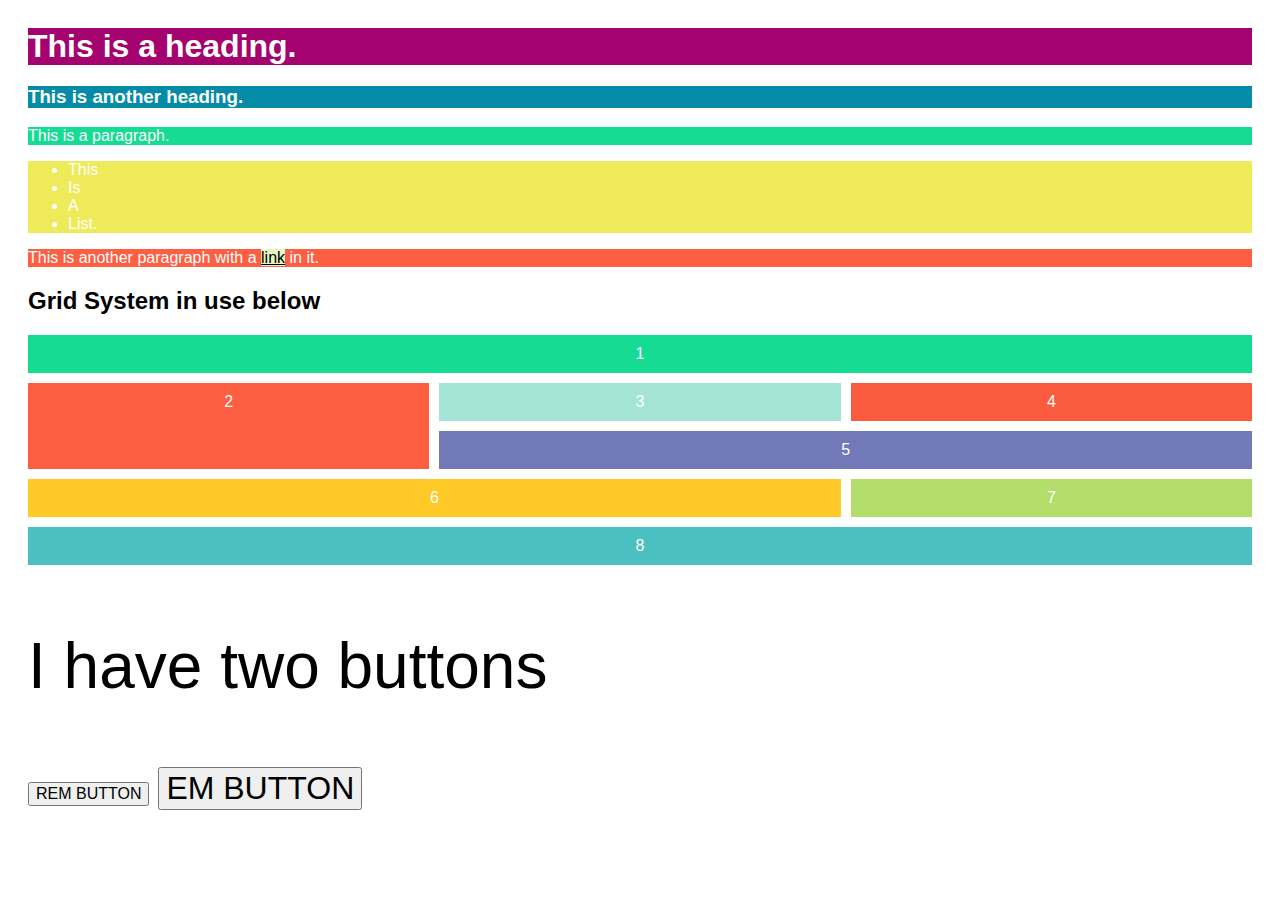
<file: frontend/CSS/playground/index.html>
<html lang="en">
  <head>
    <meta charset="UTF-8" />
    <meta name="viewport" content="width=device-width, initial-scale=1.0" />
    <meta http-equiv="X-UA-Compatible" content="ie=edge" />
    <link rel="stylesheet" href="style.css" />
    <title>Document</title>
  </head>
  <body>
    <div></div>
    <h1>This is a heading.</h1>
    <h3>This is another heading.</h3>
    <p id="one">This is a paragraph.</p>
    <ul>
      <li>This</li>
      <li>Is</li>
      <li>A</li>
      <li>List.</li>
    </ul>
    <p id="two">This is another paragraph with a <a href="#">link</a> in it.</p>
  </div>
  <h2>Grid System in use below</h2>
  <div class="container">
    <div id="one">1</div>
    <div id="two">2</div>
    <div id="three">3</div>
    <div id="four">4</div>
    <div id="five">5</div>
    <div id="six">6</div>
    <div id="seven">7</div>
    <div id="eight">8</div>
  </div>
  <div class="em-rem-container">
    <p>I have two buttons</p>
    <button>REM BUTTON</button>
    <button>EM BUTTON</button>
  </div>
  </body>
  </body>
</html>
</file>
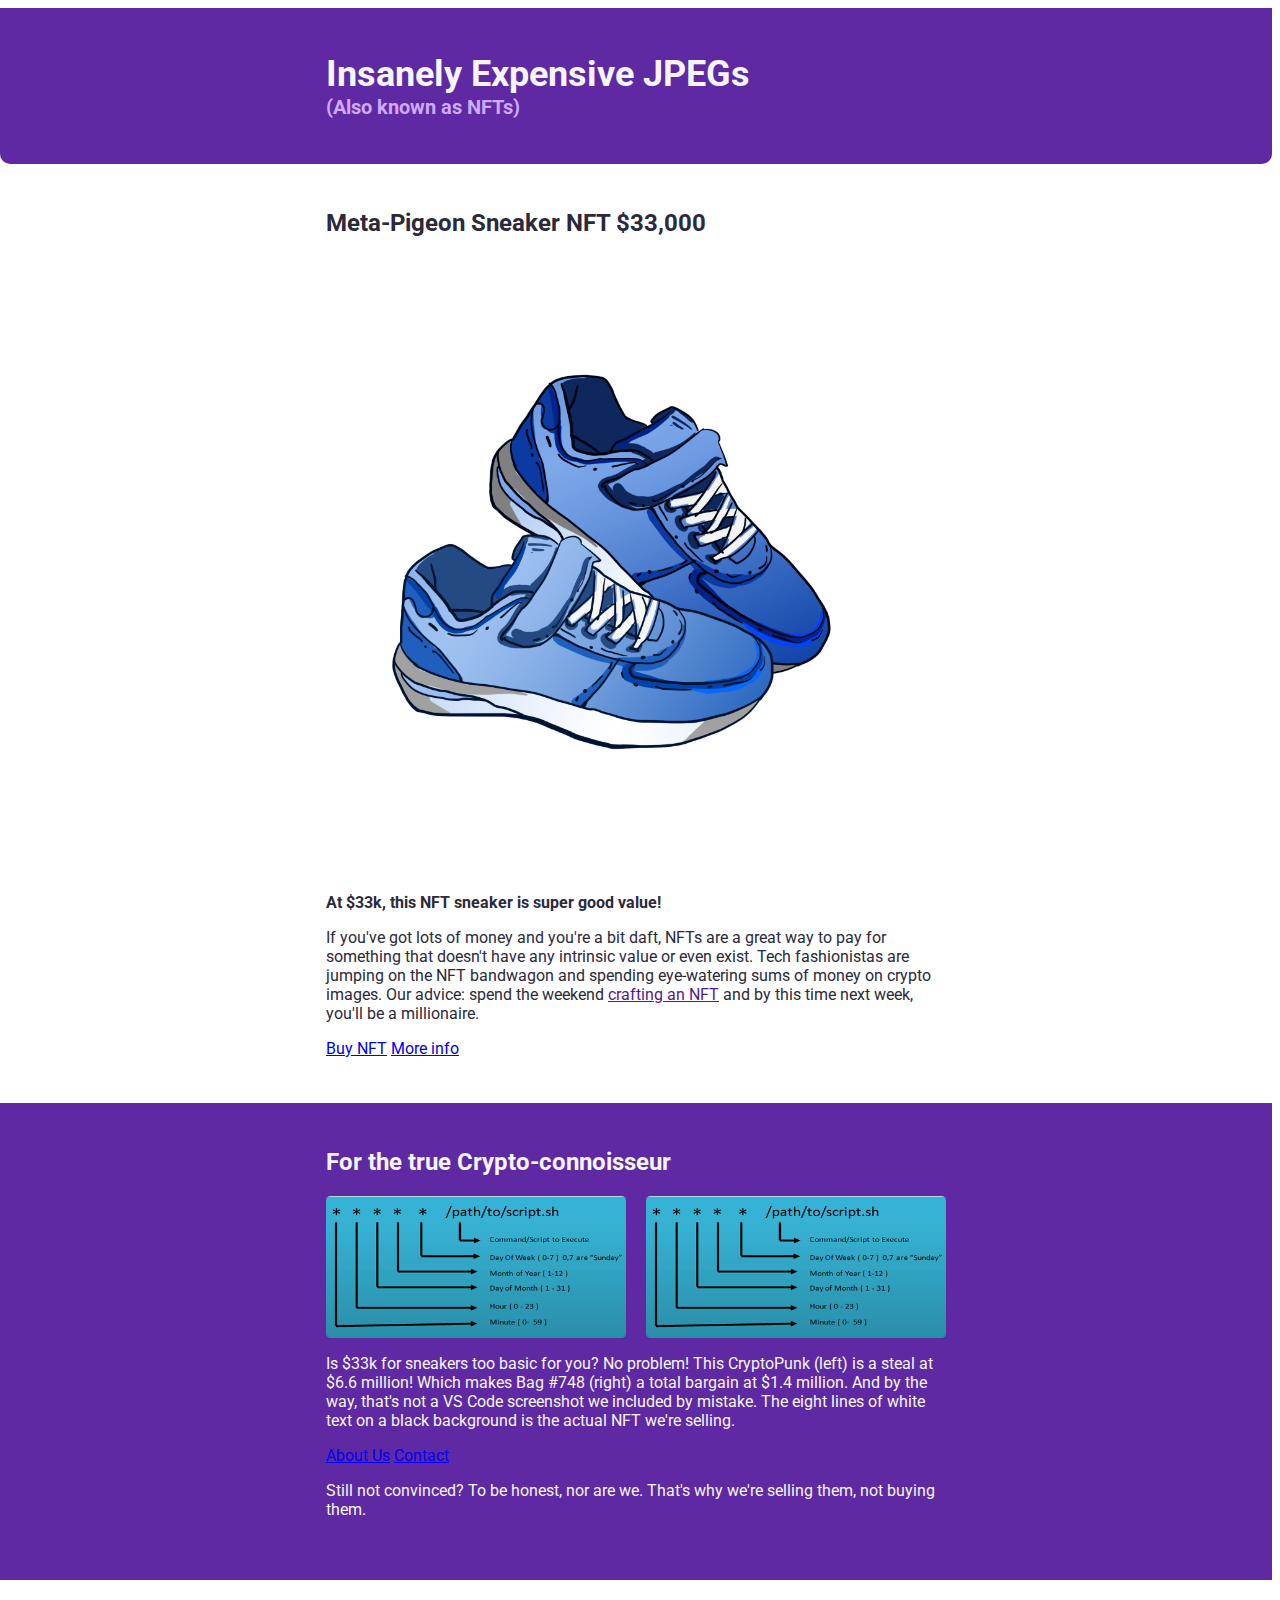
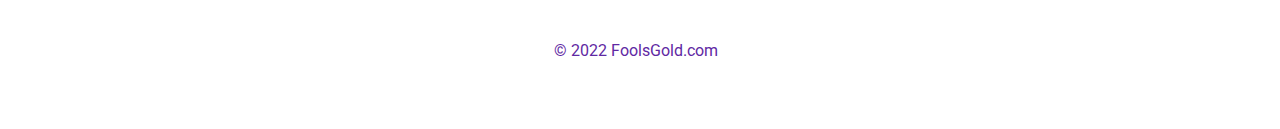
<file: frontend/CSS/playground/nft.html>
<html>
  <head>
    <link rel="stylesheet" href="nft.css" />
    <link rel="preconnect" href="https://fonts.googleapis.com" />
    <link rel="preconnect" href="https://fonts.gstatic.com" crossorigin />
    <link
      href="https://fonts.googleapis.com/css2?family=Roboto:wght@400;500&display=swap"
      rel="stylesheet"
    />
  </head>

  <body>
    <header>
      <div class="container">
        <h1>Insanely Expensive JPEGs</h1>
        <h3>(Also known as NFTs)</h3>
      </div>
    </header>

    <main>
      <section>
        <div class="container">
          <h2>Meta-Pigeon Sneaker NFT $33,000</h2>
          <img
            src="../../../media/NFTSneaker.png"
            alt="Purple and silver sneakers"
            class="main-image"
          />
          <p><strong>At $33k, this NFT sneaker is super good value!</strong></p>
          <p>
            If you've got lots of money and you're a bit daft, NFTs are a great
            way to pay for something that doesn't have any intrinsic value or
            even exist. Tech fashionistas are jumping on the NFT bandwagon and
            spending eye-watering sums of money on crypto images. Our advice:
            spend the weekend <a href="">crafting an NFT</a> and by this time
            next week, you'll be a millionaire.
          </p>
          <a href="#">Buy NFT</a>
          <a href="#">More info</a>
        </div>
      </section>

      <section class="more-details">
        <div class="container">
          <h2>For the true Crypto-connoisseur</h2>
          <div class="img-container">
            <img
              src="../../../media/crontab.png"
              alt="punk with blach hair and red and blue glasses"
              loading="lazy"
              width="300"
            />
            <img
              src="../../../media/crontab.png"
              alt="Seven items from a game listed in white on a black background"
              loading="lazy"
              width="300"
            />
          </div>
          <p>
            Is $33k for sneakers too basic for you? No problem! This CryptoPunk
            (left) is a steal at $6.6 million! Which makes Bag #748 (right) a
            total bargain at $1.4 million. And by the way, that's not a VS Code
            screenshot we included by mistake. The eight lines of white text on
            a black background is the actual NFT we're selling.
          </p>
          <a href="#">About Us</a>
          <a href="#">Contact</a>
          <p>
            Still not convinced? To be honest, nor are we. That's why we're
            selling them, not buying them.
          </p>
        </div>
      </section>
    </main>
    <footer>
      <p>&copy; 2022 FoolsGold.com</p>
    </footer>
  </body>
</html>
</file>
<file: frontend/CSS/playground/style.css>
body {
  color: #fff;
  font-family: Futura;
  padding: 20px;
  font-family: Arial, Helvetica, sans-serif;
}

h1 {
  background-color: #a4036f;
}

h2 {
  color: black;
}

h3 {
  background-color: #048ba8;
}

#one {
  background-color: #16db93;
}

ul {
  background-color: #efea5a;
}

#two {
  background-color: #fe5e41;
}

a {
  background-color: #e6f6c2;
  color: #000;
}

.container {
  display: grid;
  grid-template: repeat(3, 1.6fr) / repeat(3, 1fr);
  grid-gap: 10px;
  text-align: center;
}

.container div:nth-child(1) {
  background-color: #30a2da;
  padding: 10px 10px;
}

.container div:nth-child(2) {
  background-color: #f5a623;
  padding: 10px 10px;
}

.container div:nth-child(3) {
  background-color: #a3e4d7;
  padding: 10px 10px;
}

.container div:nth-child(4) {
  background-color: #fa5b3e;
  padding: 10px 10px;
}

.container div:nth-child(5) {
  background-color: #7279b8;
  padding: 10px 10px;
}

.container div:nth-child(6) {
  background-color: #ffca28;
  padding: 10px 10px;
}

.container div:nth-child(7) {
  background-color: #b3de69;
  padding: 10px 10px;
}

.container div:nth-child(8) {
  background-color: #4bc0c0;
  padding: 10px 10px;
}

#one {
  grid-column: 1 / span 3;
}

#two {
  grid-row: 2 / span 2;
}

#five {
  grid-column: 2 / span 2;
}

#six {
  grid-column: 1 / span 2;
}

#eight {
  grid-column: 1 / -1;
}

.em-rem-container {
  color: black;
  font-size: 32px;
}

.em-rem-container p {
  font-size: 4rem;
}

.em-rem-container :nth-child(2) {
  font-size: 1rem;
}

.em-rem-container :nth-child(3) {
  font-size: 1em;
}
</file>
<file: frontend/CSS/playground/nft.css>
body {
  margin-left: 0;
  font-size: 16px;
  font-family: "Roboto", sans-serif;
  font-weight: 400;
  color: #2b2a3a;
}

header {
  background-color: #5f29a3;
  padding: 45px 0px;
  border-bottom-left-radius: 10px;
  border-bottom-right-radius: 10px;
}

header h1 {
  color: whitesmoke;
  font-size: 36px;
  margin: 0;
}

header h3 {
  color: #d0aaff;
  font-size: 20px;
  margin: 0;
}

h2 {
  margin-top: 0;
}

section {
  padding: 45px 0px;
}

footer {
  text-align: center;
  padding: 45px 0px;
  color: #5f29a3;
}

.container {
  width: 620px;
  margin: 0 auto;
}

.main-image {
  width: 100%;
}

.more-details {
  background-color: #5f29a3;
  padding: 45px 0px;
}

.more-details {
  color: whitesmoke;
}

.img-container {
  display: flex;
  justify-content: space-between;
  width: 620px;
}

.img-container img {
  border-radius: 4.6px;
}
</file>
